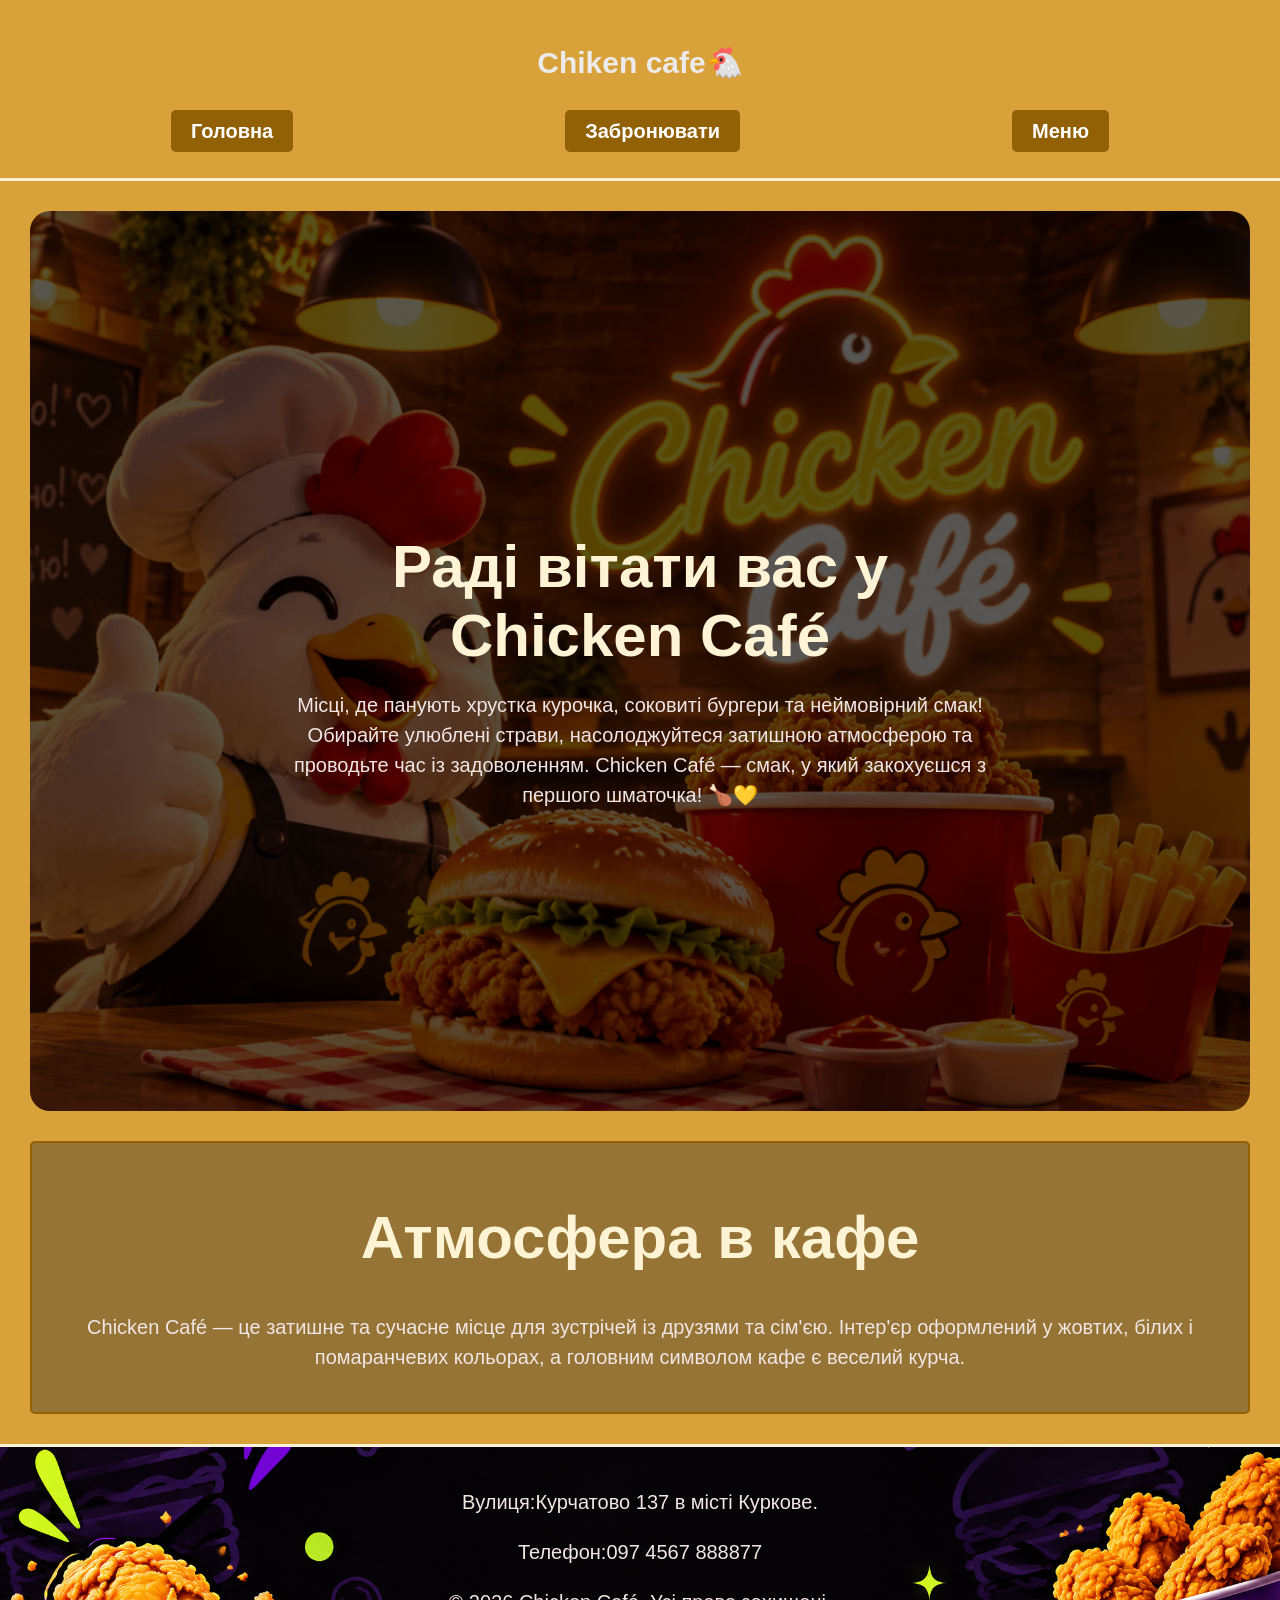
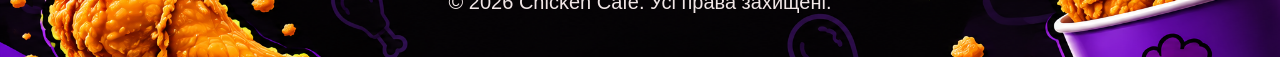
<file: index.html>
<!DOCTYPE html>
<html lang="en">
<head>
    <meta charset="UTF-8">
    <meta name="viewport" content="width=device-width, initial-scale=1.0">
    <title>Document</title>
    <link rel="stylesheet" href="style.css">
</head>
<body>
      <header>
        <h2>Chiken cafe🐔</h2>
      
        <nav>
            <ul class=menu>
                <li><a class="menu-link" href="index.html">Головна</a> </li>
                <li><a class="menu-link" href="reservation.html">Забронювати</a></li> 
                <li><a class="menu-link" href="menu.html">Меню</a></li>
            </ul>
        </nav>
    </header>
   <main>
    <div class="hero">
        <div class="hero-content">
        <h1>Раді вітати вас у Chicken Café</h1>
        <p>
           Місці, де панують хрустка курочка, соковиті бургери та неймовірний смак! Обирайте улюблені страви, насолоджуйтеся затишною атмосферою та проводьте час із задоволенням.

Chicken Café — смак, у який закохуєшся з першого шматочка! 🍗💛
        </p>
    </div>
    </div>
    <div class="container">
    <h1>Атмосфера в кафе</h1>
    <p>Chicken Café — це затишне та сучасне місце для зустрічей із друзями та сім'єю. Інтер'єр оформлений у жовтих, білих і помаранчевих кольорах, а головним символом кафе є веселий курча.</p>
    
    </div>
   </main>
  <footer>
    <p>
      Вулиця:Курчатово 137 в місті Куркове.
    </p>
    <p>
        Телефон:097 4567 888877
    </p>
    <p>
        © 2026 Chicken Café. Усі права захищені.
    </p>
  </footer>
</body>
</html>
</file>
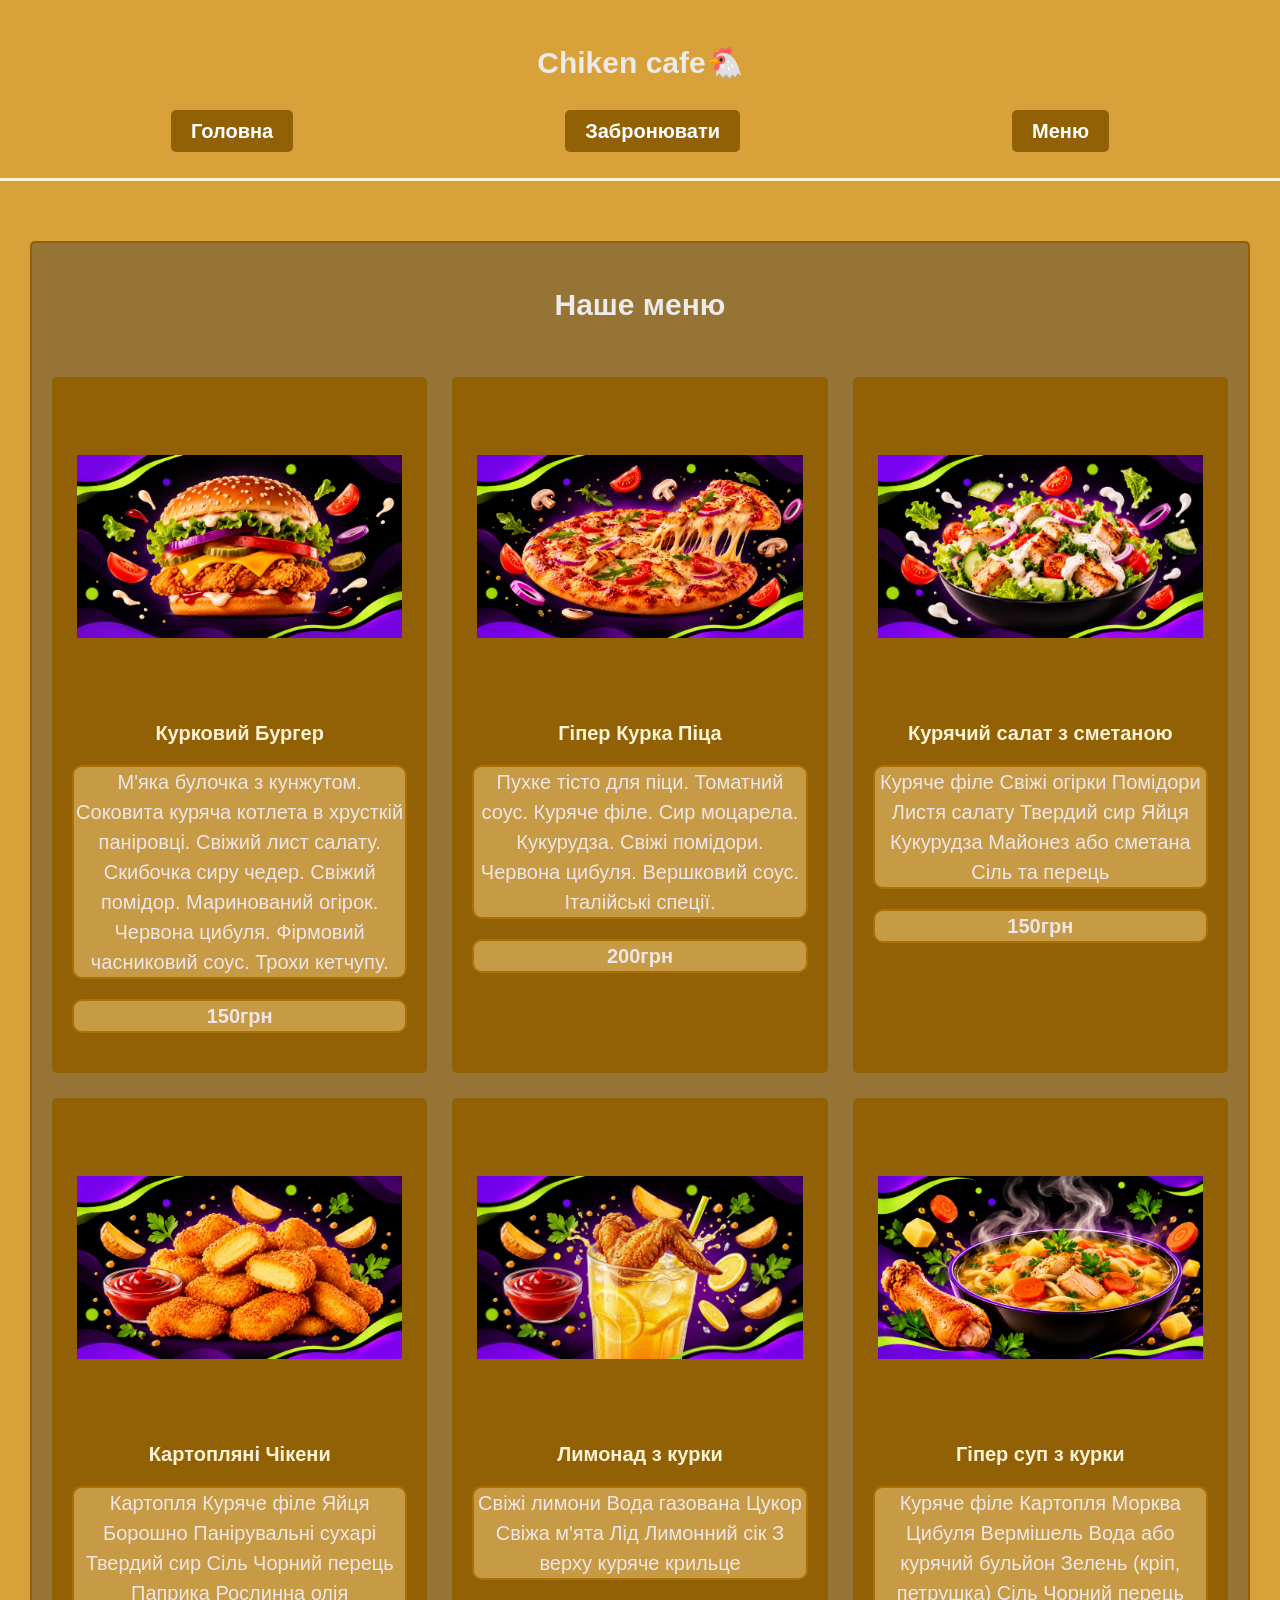
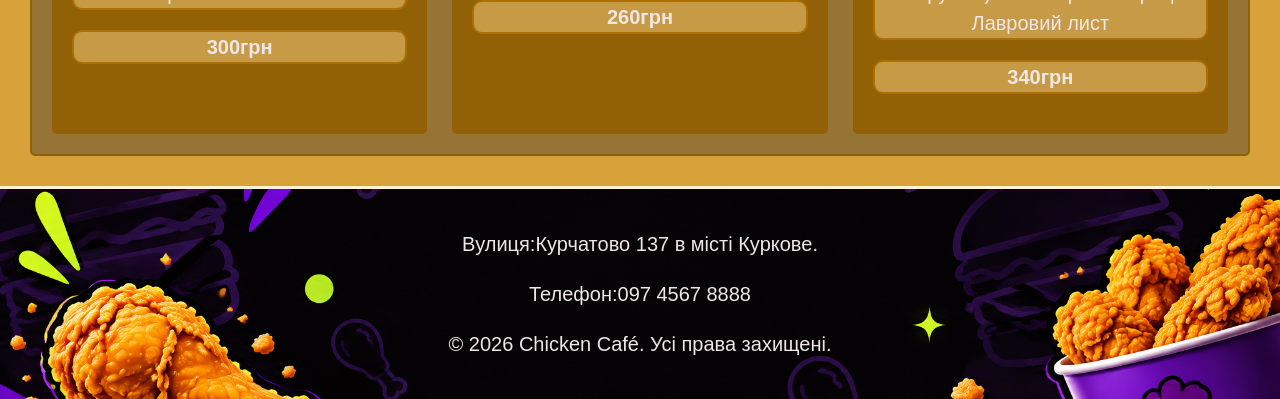
<file: menu.html>
<!DOCTYPE html>
<html lang="en">
<head>
    <meta charset="UTF-8">
    <meta name="viewport" content="width=device-width, initial-scale=1.0">
    <title>Document</title>
    <link rel="stylesheet" href="style.css">
</head>
<body>
      <header>
        <h2>Chiken cafe🐔</h2>
      
        <nav>
            <ul class=menu>
                <li><a class="menu-link" href="index.html">Головна</a> </li>
                <li><a class="menu-link" href="reservation.html">Забронювати</a></li> 
                <li><a class="menu-link" href="menu.html">Меню</a></li>
            </ul>
        </nav>
    </header>
   <main>
   <section class="container">

    <h2>Наше меню</h2>

    <div class="features">

        <div class="feature">
            <img src="бургер ч.png" alt="" class="food-img">
            <h3>Курковий Бургер</h3>
            <p>М'яка булочка з кунжутом.
Соковита куряча котлета в хрусткій паніровці.
Свіжий лист салату.
Скибочка сиру чедер.
Свіжий помідор.
Маринований огірок.
Червона цибуля.
Фірмовий часниковий соус.
Трохи кетчупу.</p>
            <p class="price"><b> 150грн</b></p>
        </div>

        <div class="feature">
            <img src="Неонова піца з тягучою моцарелою (1).png" alt="" class="food-img">
            <h3>Гіпер Курка Піца</h3>
            <p>Пухке тісто для піци.
               Томатний соус.
Куряче філе.
Сир моцарела.
Кукурудза.
Свіжі помідори.
Червона цибуля.
Вершковий соус.
Італійські спеції.</p>
            <p class="price"><b> 200грн</b></p>
        </div>

        <div class="feature">
            <img src="салат.png" alt="" class="food-img">
            <h3>Курячий салат з сметаною</h3>
            <p>Куряче філе
Свіжі огірки
Помідори
Листя салату
Твердий сир
Яйця
Кукурудза
Майонез або сметана
Сіль та перець</p>
            <p class="price"><b> 150грн</b></p>
        </div>

        <div class="feature">
            <img src="нагетси.png" alt="" class="food-img">
            <h3>Картопляні Чікени</h3>
            <p>Картопля
Куряче філе
Яйця
Борошно
Панірувальні сухарі
Твердий сир
Сіль
Чорний перець
Паприка
Рослинна олія</p>
            <p class="price"><b>300грн</b></p>
        </div>

    
            <div class="feature">
            <img src="лимонад.jfif" alt="" class="food-img">
            <h3>Лимонад з курки</h3>
            <p>Свіжі лимони
Вода газована
Цукор
Свіжа м'ята
Лід
Лимонний сік
З верху куряче крильце
</p>
<p class="price"><b>260грн</b></p>
            </div>
           <div class="feature">
            <img src="суп.png" alt="" class="food-img">
            <h3>Гіпер суп з курки</h3>
            <p>Куряче філе
Картопля
Морква
Цибуля
Вермішель
Вода або курячий бульйон
Зелень (кріп, петрушка)
Сіль
Чорний перець
Лавровий лист
</p>
            <p class="price"><b>340грн</b></p>
        </div>

    </div>

</section>



   </main>
  <footer>
    <p>
      Вулиця:Курчатово 137 в місті Куркове.
    </p>
    <p>
        Телефон:097 4567 8888
    </p>
    <p>
        © 2026 Chicken Café. Усі права захищені.
    </p>
  </footer>
</body>
</html>
</file>
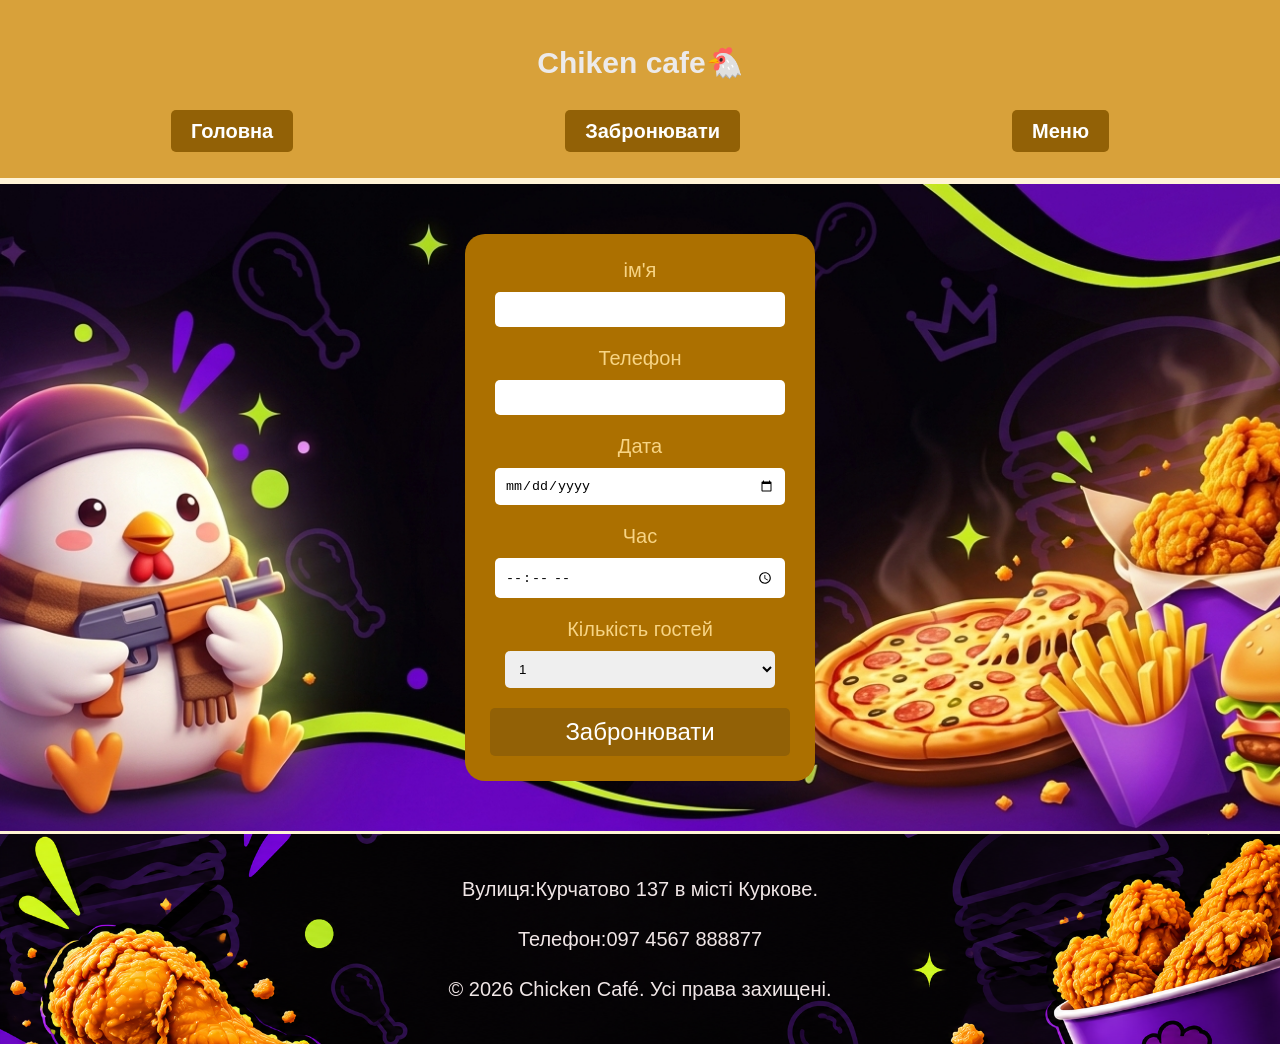
<file: reservation.html>
<!DOCTYPE html>
<html lang="en">
<head>
    <meta charset="UTF-8">
    <meta name="viewport" content="width=device-width, initial-scale=1.0">
    <title>Document</title>
    <link rel="stylesheet" href="style.css">
</head>
<body>
      <header>
        <h2>Chiken cafe🐔</h2>
      
        <nav>
            <ul class=menu>
                <li><a class="menu-link" href="index.html">Головна</a> </li>
                <li><a class="menu-link" href="reservation.html">Забронювати</a></li> 
                <li><a class="menu-link" href="menu.html">Меню</a></li>
            </ul>
        </nav>
    </header>
   <main class="reservation">
   <form>
        <label for="name">ім'я</label>
            <input type="text" id='name' name="name" required>
        <label for="phone">Телефон</label>
            <input type="tel" id='phone' name="phone" required>
        <label for="date">Дата</label>
            <input type="date" id='date' name="date" required>
        <label for="time">Час</label>
            <input type="time" id='time' name="time" required>
        <label for="guests">Кількість гостей</label>
        <select id="guests" name="guests">
            <option>1</option>
            <option>2</option>
            <option>3</option>
            <option>4</option>
            <option>5</option>
            <option>6</option>
            <option>7</option>
            
        </select>
        <button type="submit">Забронювати</button>
    </form>
   </main>
  <footer>
    <p>
      Вулиця:Курчатово 137 в місті Куркове.
    </p>
    <p>
        Телефон:097 4567 888877
    </p>
    <p>
        © 2026 Chicken Café. Усі права захищені.
    </p>
  </footer>
</body>
</html>
</file>
<file: style.css>
body {
    font-family: sans-serif;
    background-color: #d8a13a;
    margin: 0;
    font-size: 20px ;
}

main {
    padding: 30px;
}

header {
    background-color:#d8a13a;
    padding: 20px;
    border-bottom: 3px solid #FFF3D6;
    text-align: center;
}

h2 {
    font-weight: bold;
    color:rgb(236, 234, 234);
}

p {
    color: rgb(240, 230, 230);
    line-height: 1.5;
}

.menu {
    list-style: none;
    margin: 0;
  
    padding: 15px;
    border-radius: 5px;
    display: flex;
    justify-content: space-around;
}

.menu-link {
    text-decoration: none;
    color: white;
    font-weight: bold;
    background-color: #926106;
    padding: 10px 20px;
    border-radius: 5px;
    
}

.hero {
    height: 100vh;
    background: linear-gradient(rgba(0, 0, 0, 0.65), rgba(0, 0, 0, 0.65)),
    url("chicken-cafe.png");
    background-size: cover;
    background-position: center;
    display: flex;
    justify-content: center;
    align-items: center;
    text-align: center;
    border-radius: 20px;
}

.hero-content {
    max-width: 700px;
    padding: 20px;
}

h1{
    font-size: 3em;
    color: #FFF3D6;
    margin-bottom: 20px;
}
.container {
    display: flex;
    flex-wrap: wrap;
    justify-content: center;
    margin-top: 30px;
    background: #36343069;
    padding: 20px;
    border-radius: 5px;
    border: #926106 solid 2px;
    text-align: center;
}   
footer {
    background: url("footer.png") no-repeat center/cover;
    padding: 20px;
    text-align: center;
    border-top: 3px solid #FFF3D6;
}  
.features{
 display: grid;
 grid-template-columns: repeat(3, 1fr);
 gap: 25px;
 margin-top: 30px;
}
.feature {
    background-color: #926106;
    padding: 20px;
    border-radius: 5px;
    text-align: center;
     transition: all 0.3s ease;
}
.feature img {
    width: 100%;
    height: 300px;
    object-fit: contain;
    border-radius: 50px;
    padding: 5px;
    box-sizing: border-box;
   
}
.feature p {
    line-height: 1.5;
    background-color: #c79a46;
    padding: 30pxauto;
    border: #ac7000 solid 2px;
    border-radius: 10px;
}
h3{
    font-size: 1em;
    color: #FFF3D6;
    margin-bottom: 5px;
}
form{
    width: 300px;
    margin: 30px auto;
    padding: 25px;
    background-color: #ac7000;
    color: #f7d484;
    border-radius: 20px;

}
label{
    display: block;
    margin-bottom: 10px;
    transition: all 0.3s ease;

}
input{
    width: 90%;
    padding: 10px;
    margin-bottom: 20px;
    border: none;
    border-radius: 5px;
    transition: all 0.3s ease;
}
button{
    width: 100%;
    font-size: 24px;
    padding: 10px;
    background-color: #926106;
    color: #ffffff;
    border: none;
    border-radius: 5px;
    cursor: pointer;
    transition: all 0.3s ease;
}
select{
    width: 90%;
    padding: 10px;
    margin-bottom: 20px;
    border: none;
    border-radius: 5px;
}
.feature:hover{
    transform: scale(1.02);
    box-shadow: 0 0 20px rgba(236, 156, 80, 0.897);
}
input:hover{
    transform: scale(1.02);
    box-shadow: 0 0 20px rgba(236, 156, 80, 0.897);
}
button:hover{
    transform: scale(1.10);
    box-shadow: 0 0 20px rgba(236, 156, 80, 0.897);
}
.reservation{
    background: url("Gemini_Generated_Image_w0ckwjw0ckwjw0ck.jpg") no-repeat center/cover;
    padding: 20px;
    text-align: center;
    border-top: 3px solid #FFF3D6;
}
</file>
